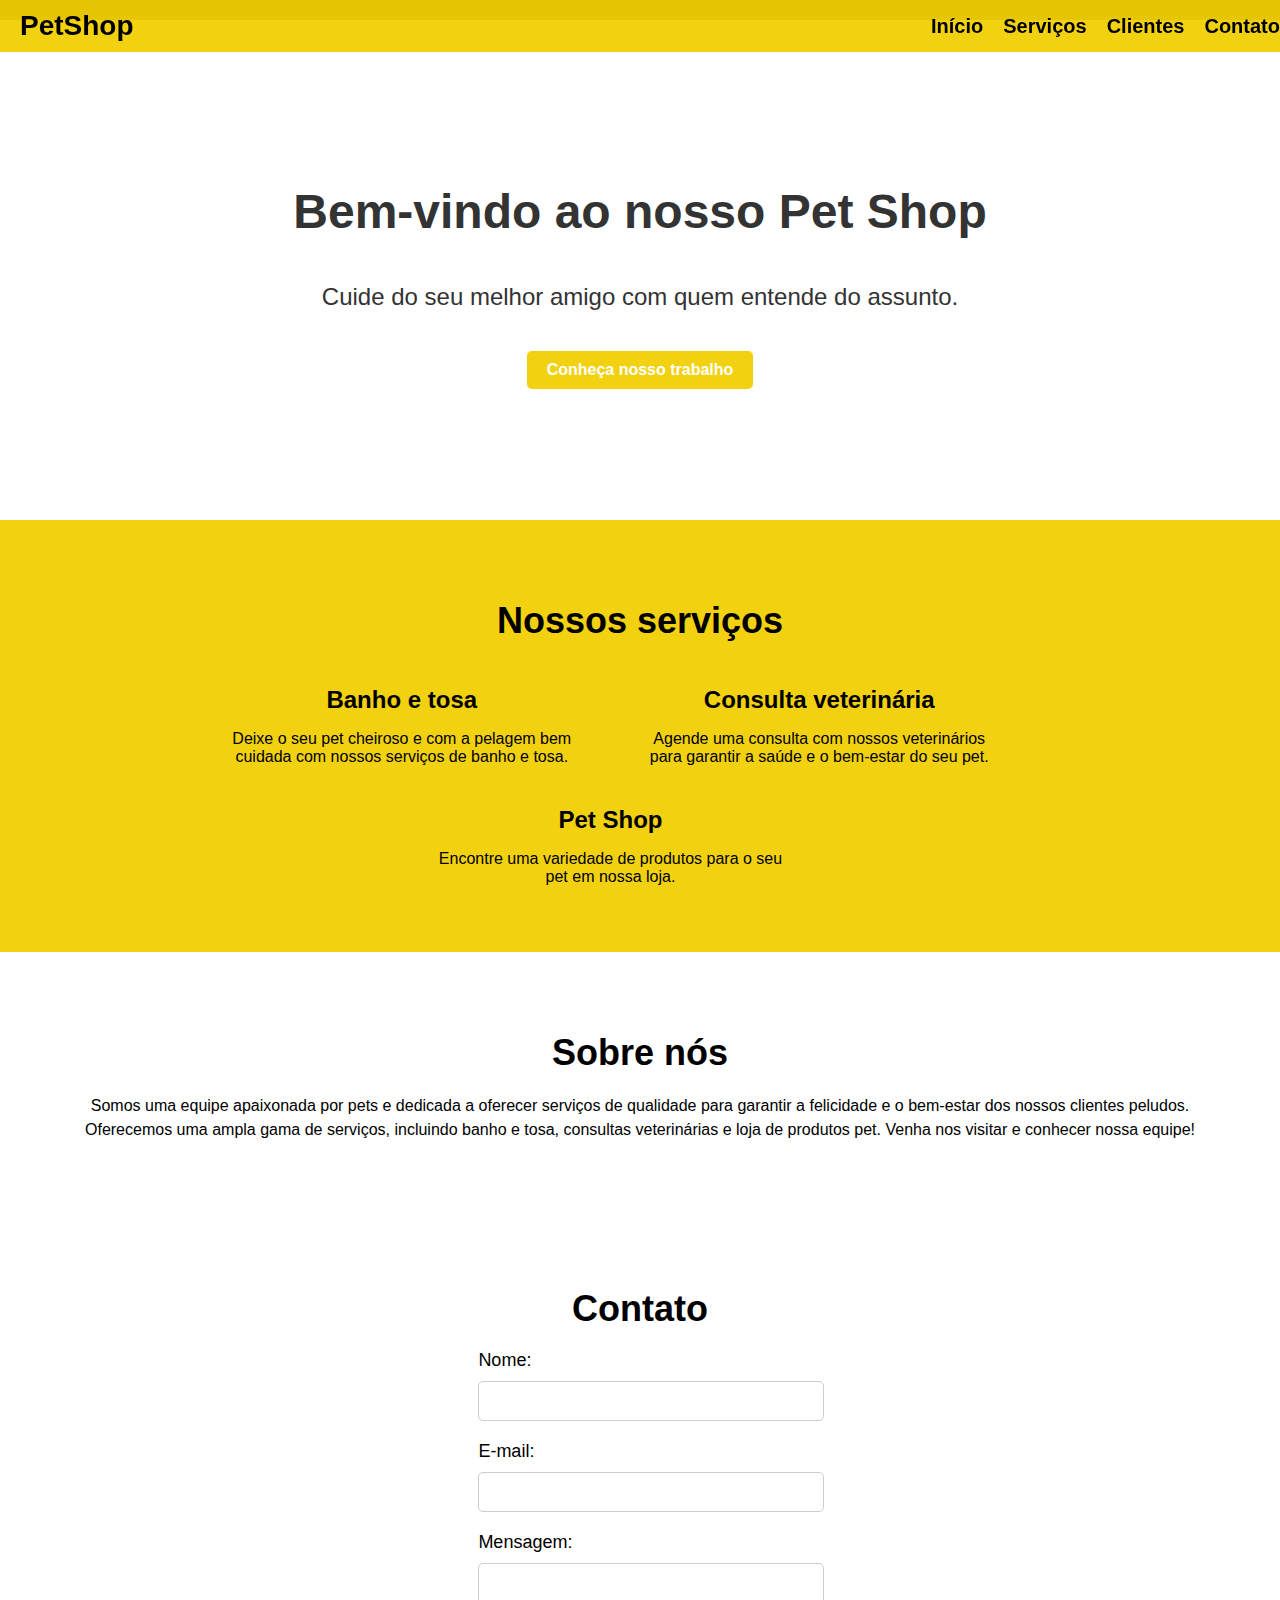
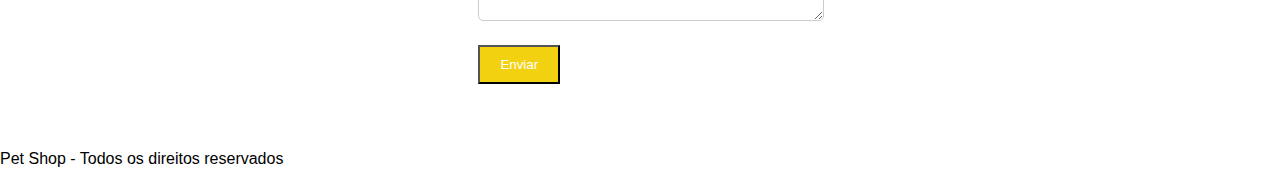
<file: index.html>
<!DOCTYPE html>
<html lang="pt-br">

<head>
    <meta charset="UTF-8">
    <title>Pet Shop - Seu companheiro sempre em boas mãos</title>
    <meta name="viewport" content="width=device-width, initial-scale=1.0">
    <link rel="stylesheet" href="index.css">
</head>
<body>
    <header>
        <nav class="navbar">
            <div class="logo">
                <a href="index.html">PetShop</a>
            </div>
            <ul class="nav-links">
                <li><a href="index.html">Início</a></li>
                <li><a href="servicos.html">Serviços</a></li>
                <li><a href="clientes.html">Clientes</a></li>
                <li><a href="index.html#contact" #contact> Contato</a></li>
            </ul>
            <div class="burger">
                <div class="line1"></div>
                <div class="line2"></div>
                <div class="line3"></div>
            </div>
        </nav>
    </header>

        <main>
            <section class="banner">
                <h1>Bem-vindo ao nosso Pet Shop</h1>
                <p>Cuide do seu melhor amigo com quem entende do assunto.</p>
                <a href="servicos.html" class="cta">Conheça nosso trabalho</a>
            </section>

            <section class="services">
                <h2>Nossos serviços</h2>
                <ul>
                    <li>
                        <h3>Banho e tosa</h3>
                        <p>Deixe o seu pet cheiroso e com a pelagem bem cuidada com nossos serviços de banho e tosa.</p>
                    </li>
                    <li>
                        <h3>Consulta veterinária</h3>
                        <p>Agende uma consulta com nossos veterinários para garantir a saúde e o bem-estar do seu pet.
                        </p>
                    </li>
                    <li>
                        <h3>Pet Shop</h3>
                        <p>Encontre uma variedade de produtos para o seu pet em nossa loja.</p>
                    </li>
                </ul>
            </section>

            <section class="about">
                <h2>Sobre nós</h2>
                <p>Somos uma equipe apaixonada por pets e dedicada a oferecer serviços de qualidade para garantir a
                    felicidade e o bem-estar dos nossos clientes peludos. Oferecemos uma ampla gama de serviços,
                    incluindo banho e tosa, consultas veterinárias e loja de produtos pet. Venha nos visitar e conhecer
                    nossa equipe!</p>
            </section>

            <section class="contact">
                <h2 id="contact">Contato</h2>
                <form>
                    <label for="name">Nome:</label>
                    <input type="text" id="name" name="name" required>

                    <label for="email">E-mail:</label>
                    <input type="email" id="email" name="email" required>

                    <label for="message">Mensagem:</label>
                    <textarea id="message" name="message" required></textarea>

                    <button type="submit">Enviar</button>
                </form>
            </section>
        </main>

        <footer>
            <p>Pet Shop - Todos os direitos reservados</p>
        </footer>
</body>

</html>

</html>
</file>
<file: index.css>
/* Definição de estilos globais */
body {
    font-family: Arial, sans-serif;
    margin: 0;
    padding: 0;
}

/* Estilos do cabeçalho */
.navbar{
  display: flex;
  justify-content: space-between;
  align-items: center;
  padding: 10px 20px;
  background-color: #f1ce02f1 ;
  position: fixed;
  top: 0;
  left: 0;
  width: 100%;
  z-index: 999;
}

.navbar .logo a {
  color: #000;
  font-size: 28px;
  font-weight: bold;
  text-decoration: none;
}

.navbar .nav-links {
  display: flex;
  justify-content: center;
  align-items: center;
  list-style: none;
}

.navbar .nav-links li {
  margin-right: 20px;
}

.navbar .nav-links a {
  color: #000;
  font-size: 20px;
  font-weight: bold;
  text-decoration: none;
  transition: all 0.3s ease;
}

.navbar .nav-links a:hover {
  color: #FFF;
  background-color: #000;
  border-radius: 5px;
  padding: 5px 10px;
}

.navbar .burger {
  display: none;
  cursor: pointer;
}

.navbar .burger .line1,
.navbar .burger .line2,
.navbar .burger .line3 {
  width: 30px;
  height: 3px;
  background-color: #000;
  margin: 5px;
  transition: all 0.3s ease;
}

@media screen and (max-width: 768px) {
  .navbar .nav-links {
    display: none;
  }

  .navbar .burger {
    display: block;
  }

  .navbar .burger.active .line1 {
    transform: rotate(45deg) translate(5px, 6px);
  }

  .navbar .burger.active .line2 {
    opacity: 0;
  }

  .navbar .burger.active .line3 {
    transform: rotate(-45deg) translate(5px, -6px);
  }

  .navbar .nav-links {
    position: fixed;
    top: 80px;
    left: 0;
    width: 100%;
    height: 100vh;
    flex-direction: column;
    justify-content: center;
    align-items: center;
    background-color: #F5DEB3;
    opacity: 0.95;
    transform: translateX(-100%);
    transition: all 0.3s ease;
  }

  .navbar .nav-links li {
    margin: 10px 0;
  }

  .navbar .nav-links a {
    font-size: 28px;
  }

  .navbar .nav-links.active {
    transform: translateX(0%);
  }
}
header {
background-color: #333;
color: #fff;
padding: 10px;
}

nav ul {
margin: 0;
padding: 0;
list-style: none;
}

nav li {
display: inline-block;
margin-right: 20px;
}

nav a {
color: #fff;
text-decoration: none;
font-weight: bold;
}

nav a:hover {
text-decoration: underline;
}

/* Estilos do banner */
.banner {
    background-image: url('https://www.example.com/banner.jpg');
    background-size: cover;
    background-position: center;
    height: 500px;
    display: flex;
    flex-direction: column;
    justify-content: center;
    align-items: center;
    text-align: center;
    color: #333
}

.banner h1 {
    font-size: 48px;
    margin-bottom: 20px;
}

.banner p {
    font-size: 24px;
    margin-bottom: 40px;
}

.cta {
    background-color: #f1ce02f1;
    color: #fff;
    padding: 10px 20px;
    border-radius: 5px;
    text-decoration: none;
    font-weight: bold;
    transition: background-color 0.3s ease-in-out;
}

.cta:hover {
    background-color: #f1ce02f1;
}

/* Estilos da seção de serviços */
.services {
    padding: 50px;
    background-color: #f1ce02f1;
    text-align: center;
}

.services h2 {
    font-size: 36px;
    margin-bottom: 20px;
}

.services ul {
    list-style: none;
    margin: 0;
    padding: 0;
}

.services li {
    display: inline-block;
    width: 30%;
    margin-right: 5%;
    vertical-align: top;
}

.services h3 {
    font-size: 24px;
    margin-bottom: 10px;
}

.services p {
    font-size: 16px;
}

/* Estilos da seção Sobre */
.about {
    padding: 50px;
    text-align: center;
}

.about h2 {
    font-size: 36px;
    margin-bottom: 20px;
}

.about p {
    font-size: 16px;
    line-height: 1.5;
}

/* Estilos da seção de Contato */
.contact {
    padding: 50px;
    text-align: center;
}

.contact h2 {
    font-size: 36px;
    margin-bottom: 20px;
}

.contact form {
    display: inline-block;
    text-align: left;
}

.contact label {
    display: block;
    font-size: 18px;
    margin-bottom: 10px;
}

.contact input,
.contact textarea {
    width: 100%;
    padding: 10px;
    font-size: 16px;
    border-radius: 5px;
    border: 1px solid #ccc;
    margin-bottom: 20px;
}

.contact button {
    background-color: #f1ce02f1;
    color: #fff;
    padding: 10px 20px;
}
</file>
